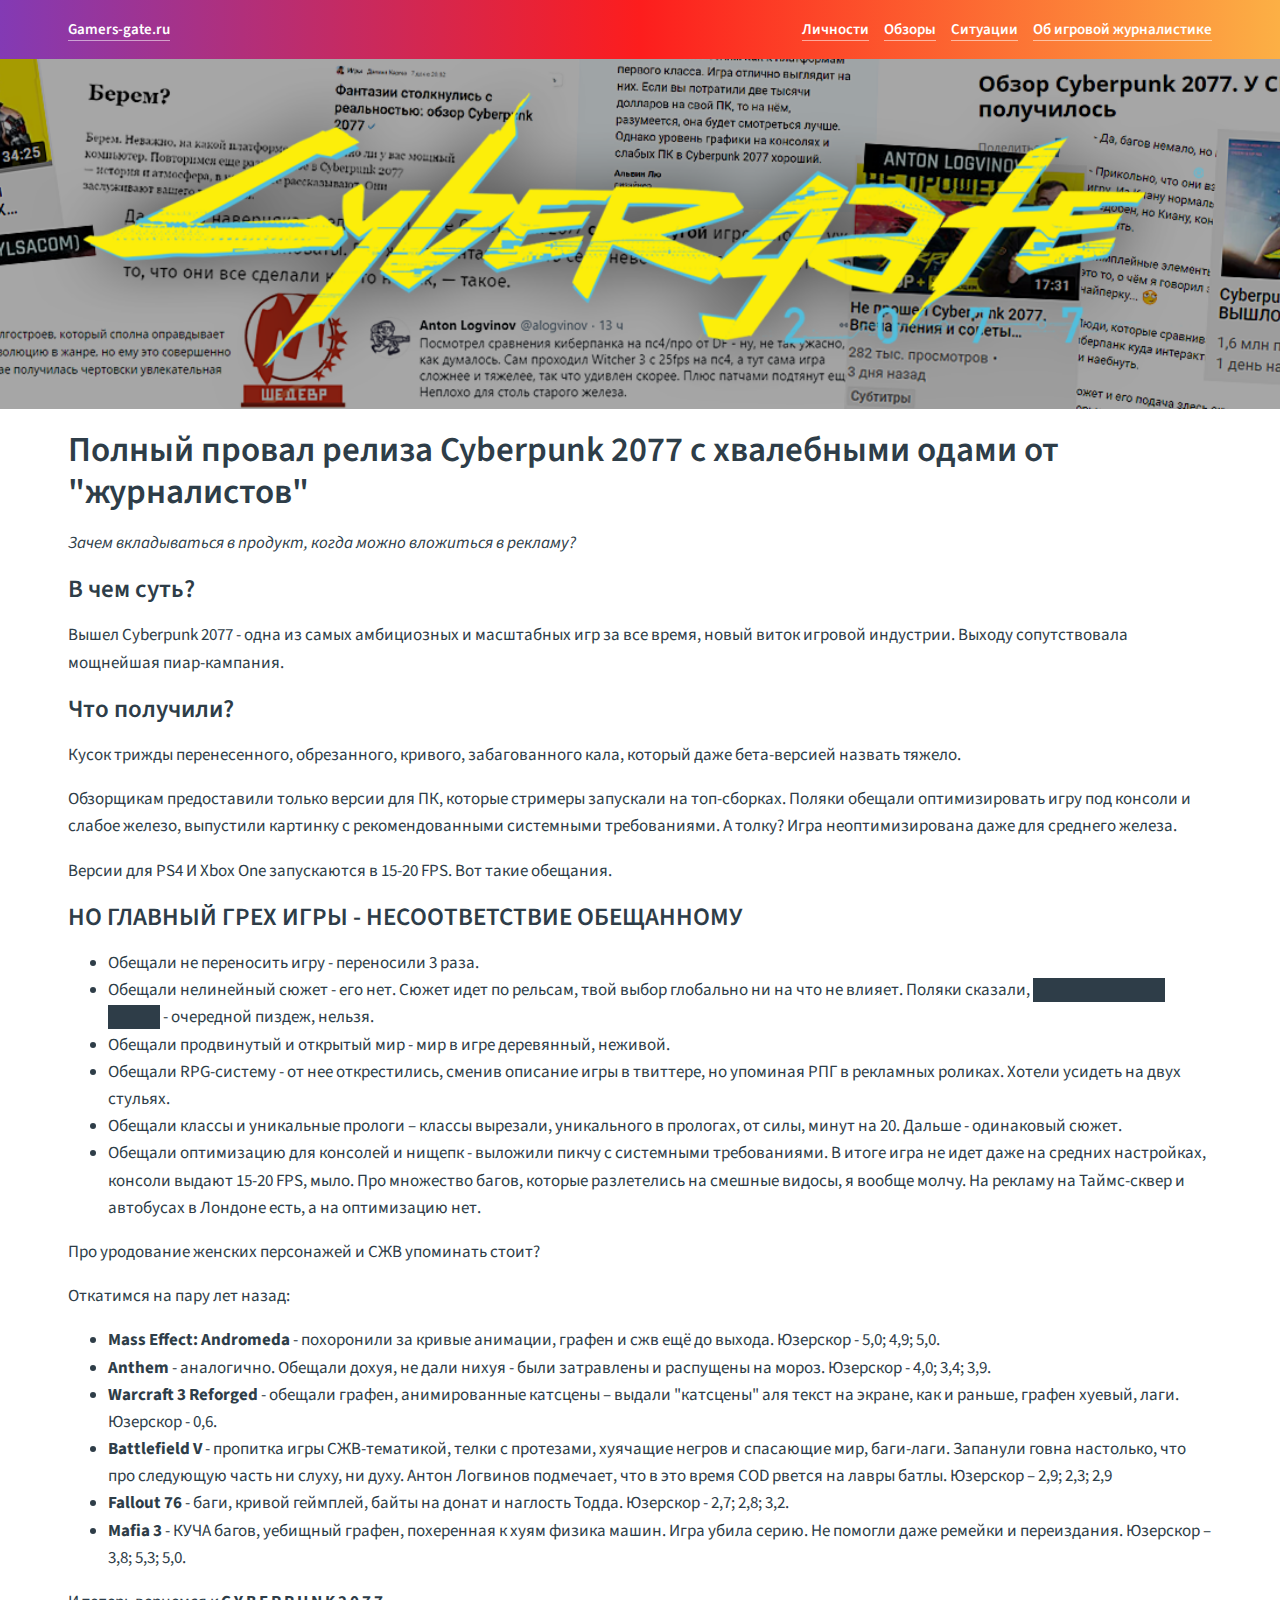
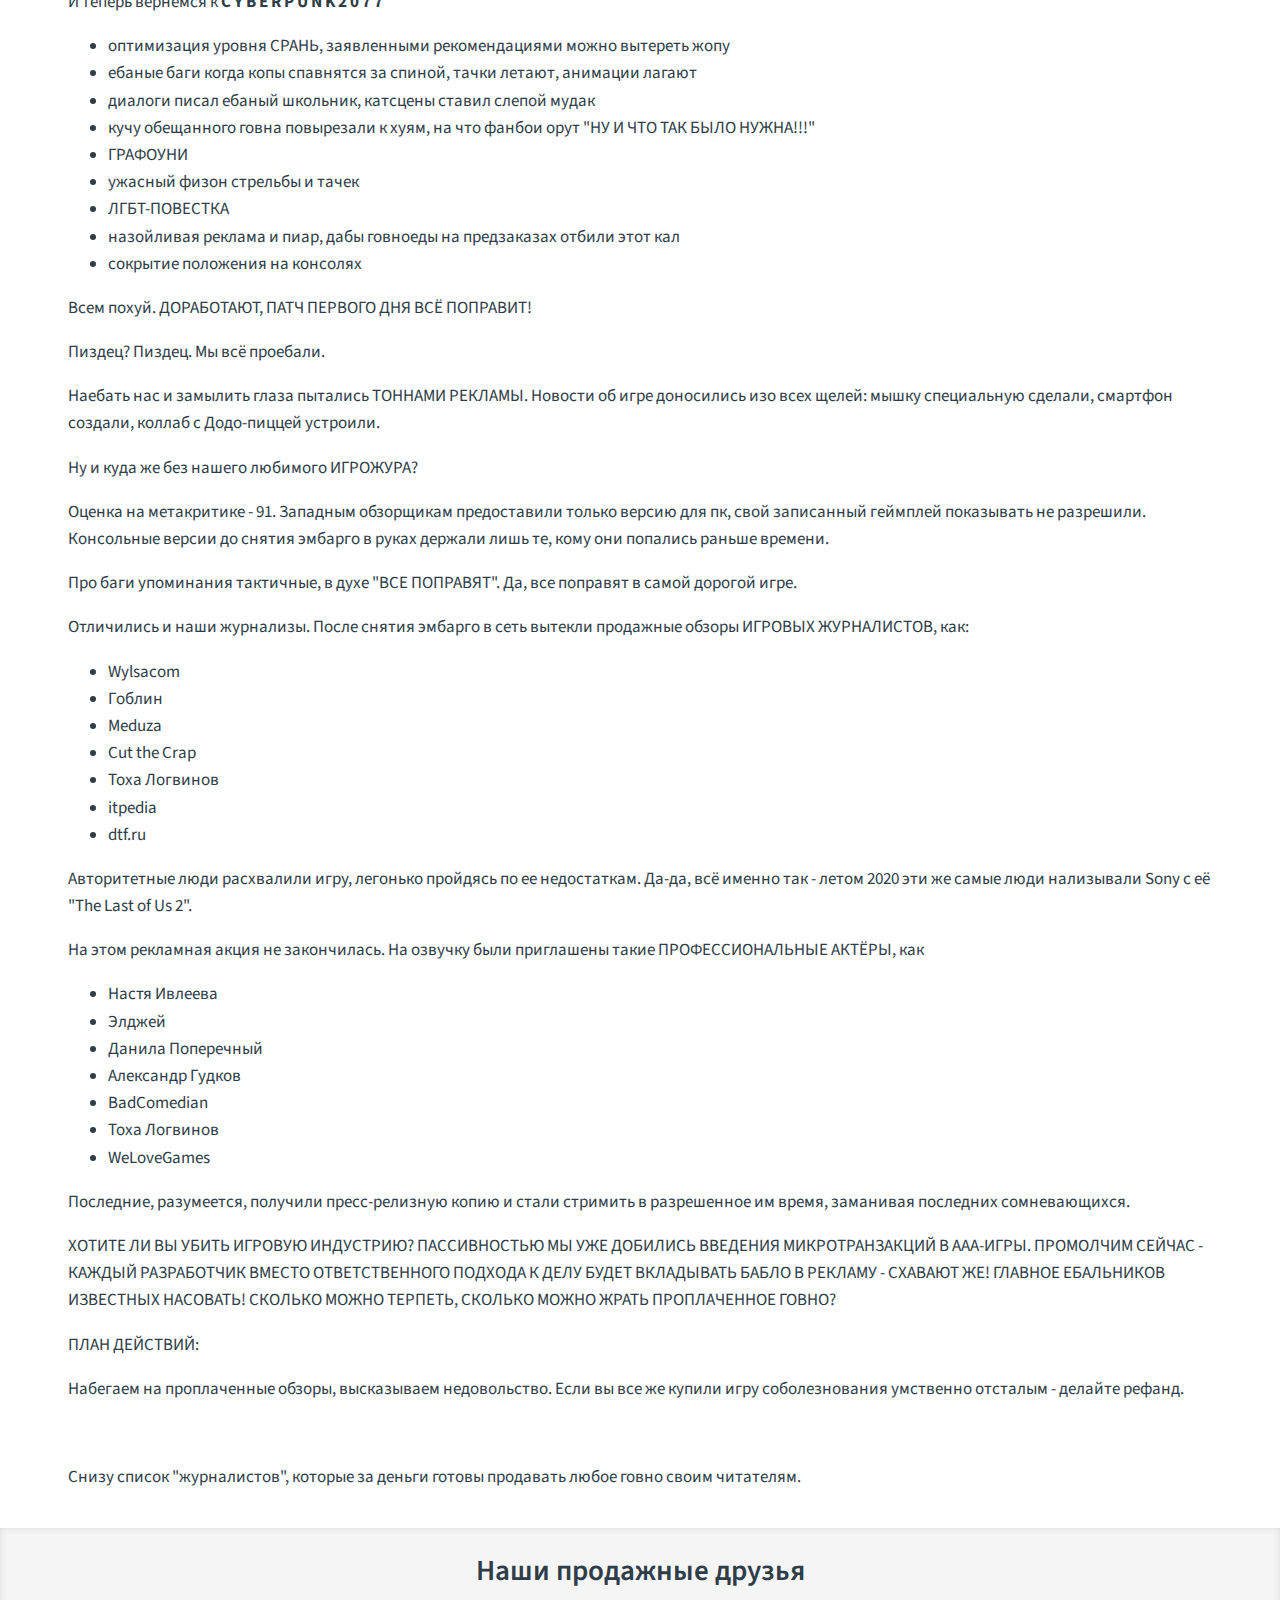
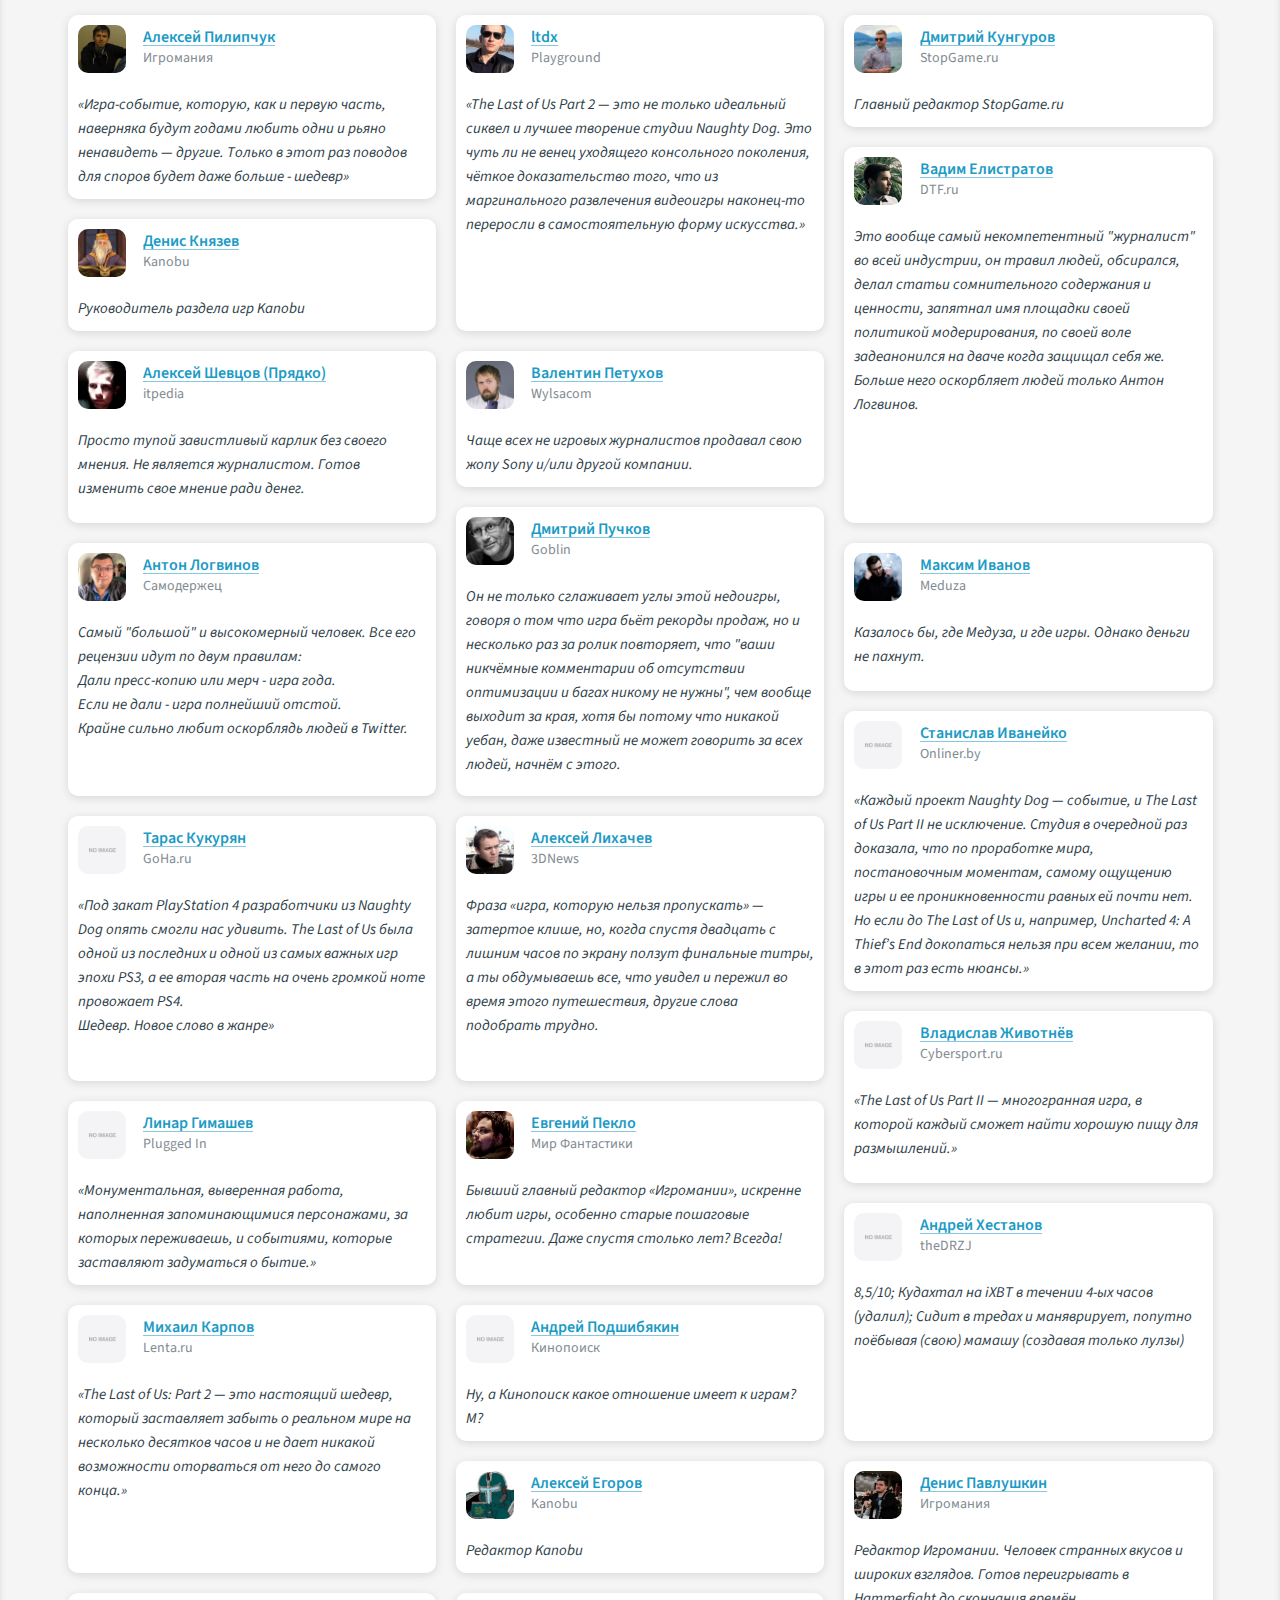
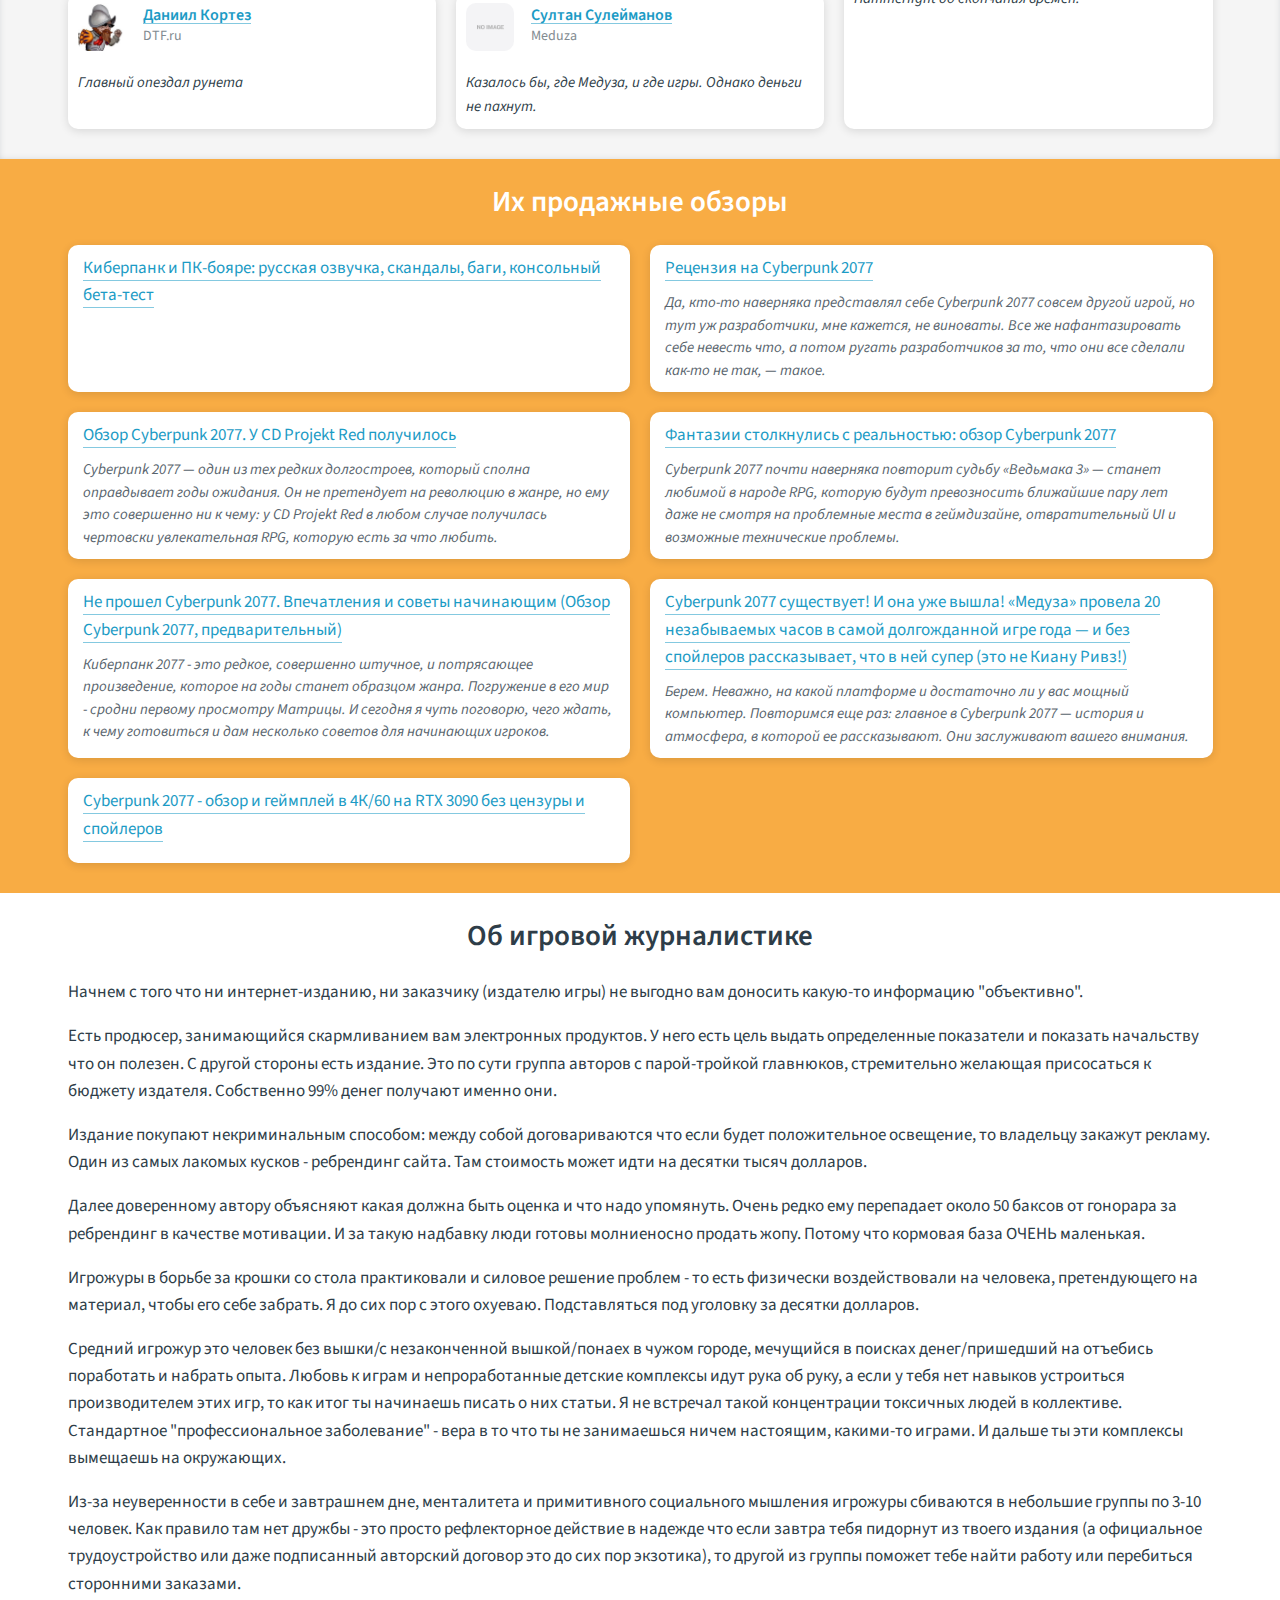
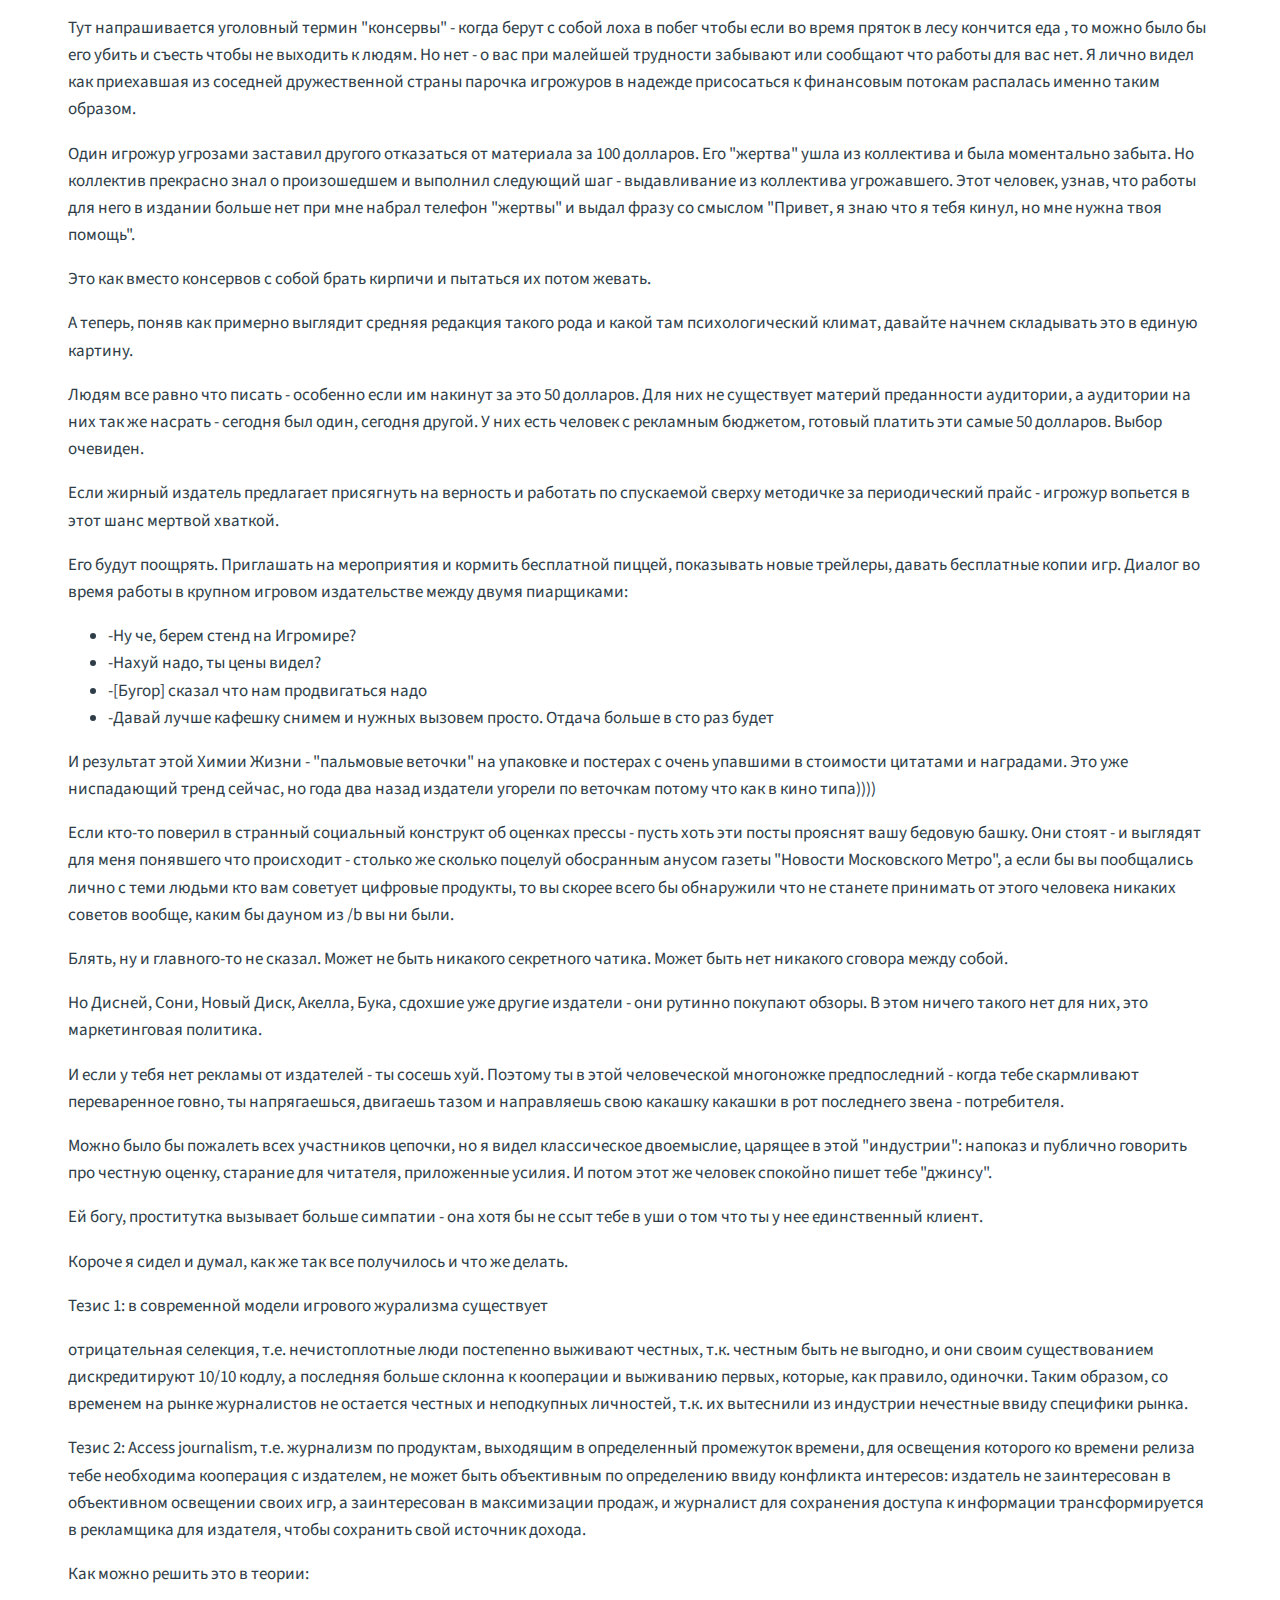
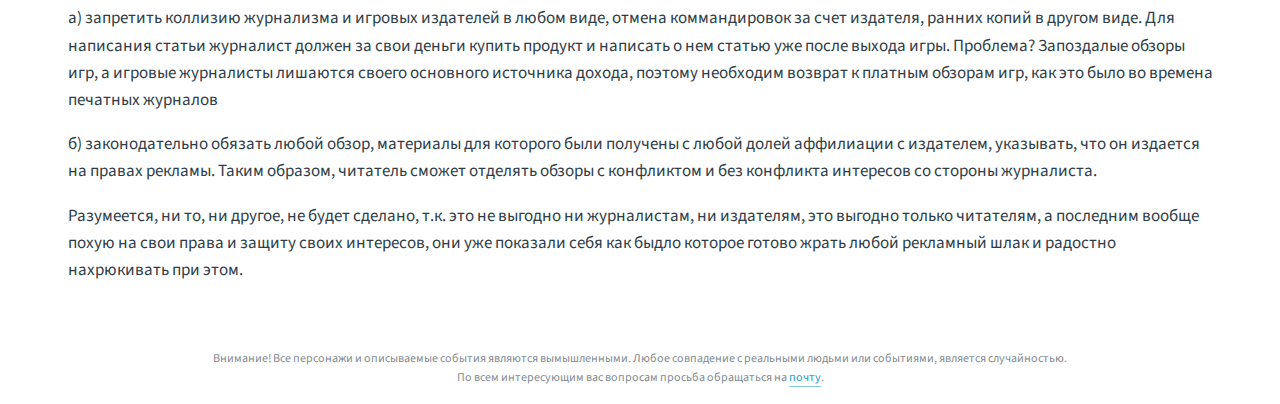
<file: index.html>
<!DOCTYPE html><html lang=ru><head prefix="og: http://ogp.me/ns#"><meta charset=utf-8><meta http-equiv=X-UA-Compatible content="IE=edge"><meta name=viewport content="width=device-width,initial-scale=1"><!--[if IE]><link rel="icon" href="/favicon.ico"><![endif]--><title>Gamers-gate.ru - Мы против продажной игровой журналистики</title><meta name=description content="Мы не против рекламы, мы против продажной игровой журналистики. Журналист должен быть объективен, а не ставить 10 из 10 за чемодан денег."><meta property=og:site_name content=Gamers-gate.ru><meta property=og:type content=website><meta property=og:title content="Gamers-gate.ru - Мы против продажной игровой журналистики"><meta property=og:description content="Мы не против рекламы, мы против продажной журналистики. Журналист должен быть объективен, а не ставить 10 из 10 за чемодан денег."><meta property=og:url content=https://gamers-gate.ru><script async src="https://www.googletagmanager.com/gtag/js?id=UA-56787403-12"></script><script>window.dataLayer = window.dataLayer || [];
      function gtag(){dataLayer.push(arguments);}
      gtag('js', new Date());
      gtag('config', 'UA-56787403-12');</script><link href=/css/app.d8409ded.css rel=preload as=style><link href=/js/app.ea449d05.js rel=preload as=script><link href=/js/chunk-vendors.4315561d.js rel=preload as=script><link href=/css/app.d8409ded.css rel=stylesheet><link rel=icon type=image/png sizes=32x32 href=/icons/favicon-32x32.png><link rel=icon type=image/png sizes=16x16 href=/icons/favicon-16x16.png><link rel=manifest href=/manifest.json><meta name=theme-color content=#fcfcfc><meta name=apple-mobile-web-app-capable content=yes><meta name=apple-mobile-web-app-status-bar-style content=black-translucent><meta name=apple-mobile-web-app-title content=Gamers-gate.ru><link rel=apple-touch-icon href=/icons/apple-touch-icon.png><link rel=mask-icon href=/icons/safari-pinned-tab.svg color=#fcfcfc><meta name=msapplication-TileImage content=/icons/mstile-144x144.png><meta name=msapplication-TileColor content=#ffffff></head><body><noscript><strong>We're sorry but gamers-gate.ru doesn't work properly without JavaScript enabled. Please enable it to continue.</strong></noscript><div id=app></div><script src=/js/chunk-vendors.4315561d.js></script><script src=/js/app.ea449d05.js></script></body></html>
</file>
